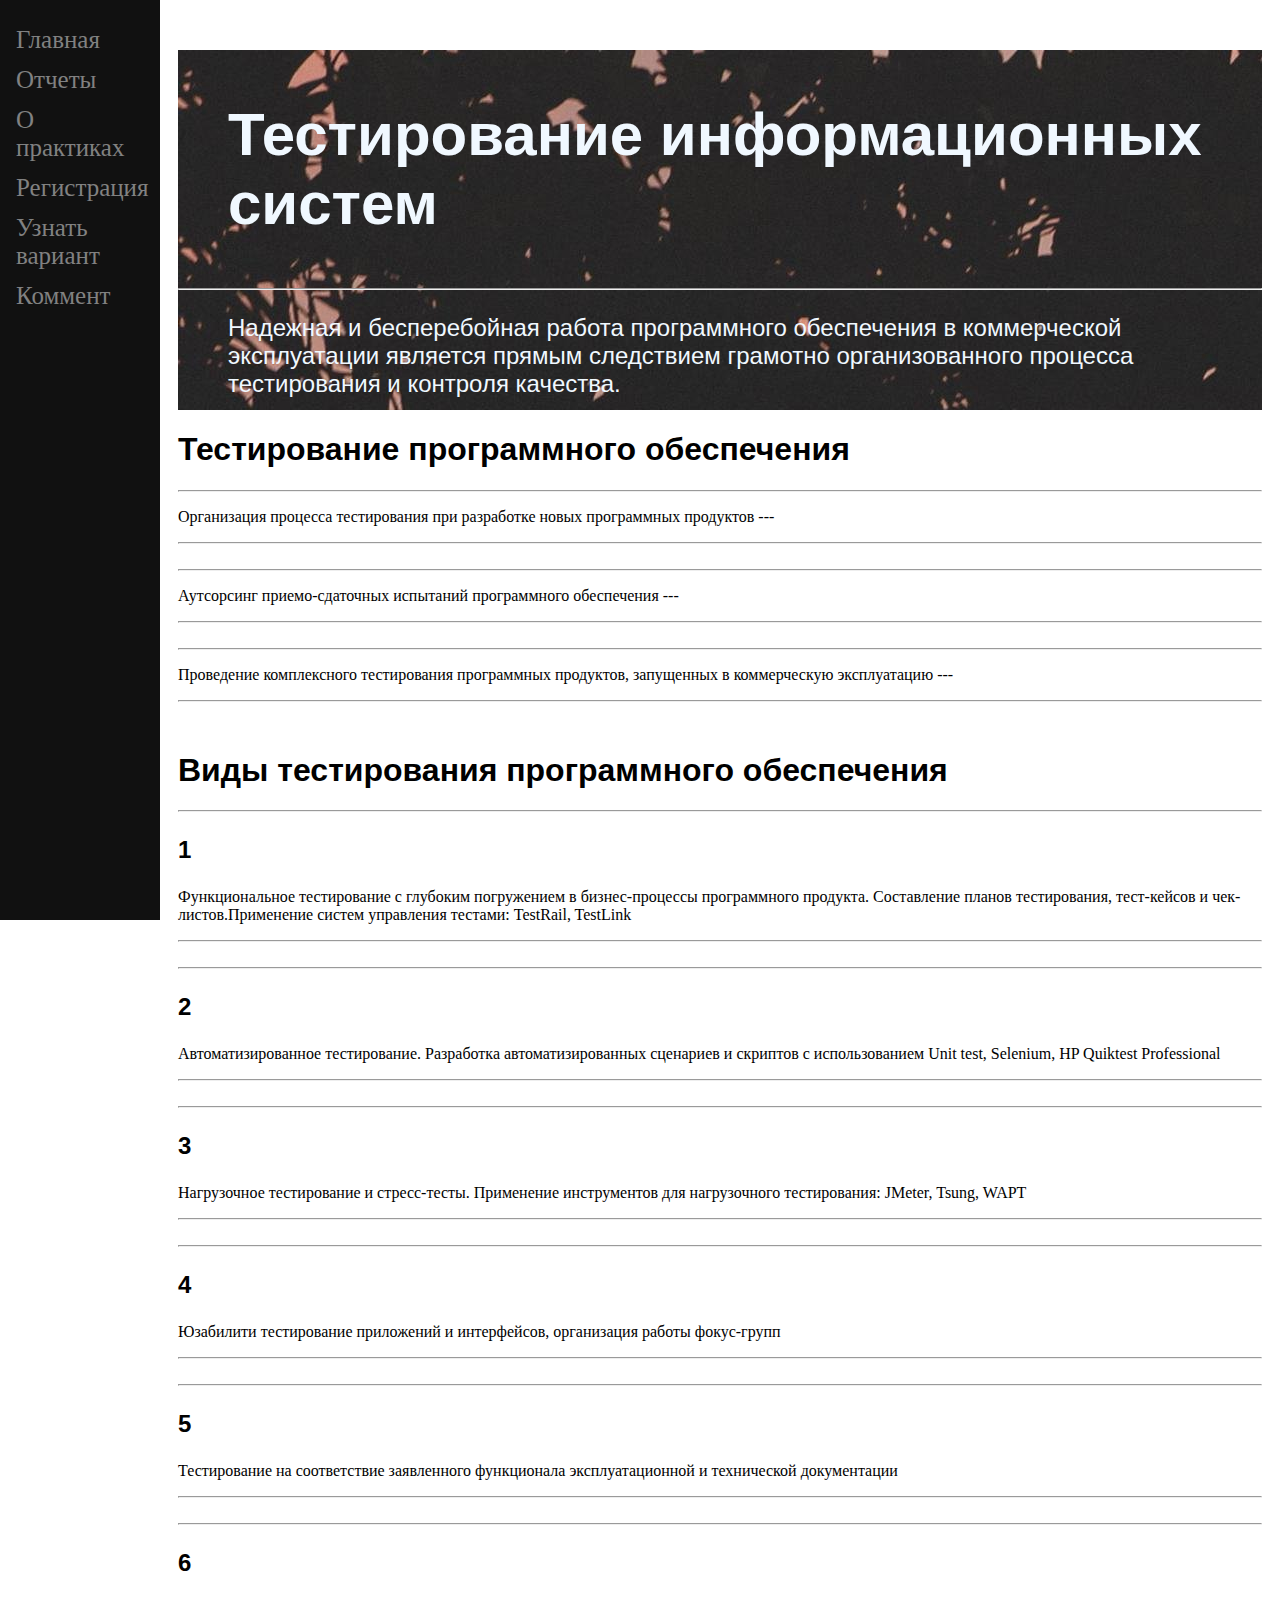
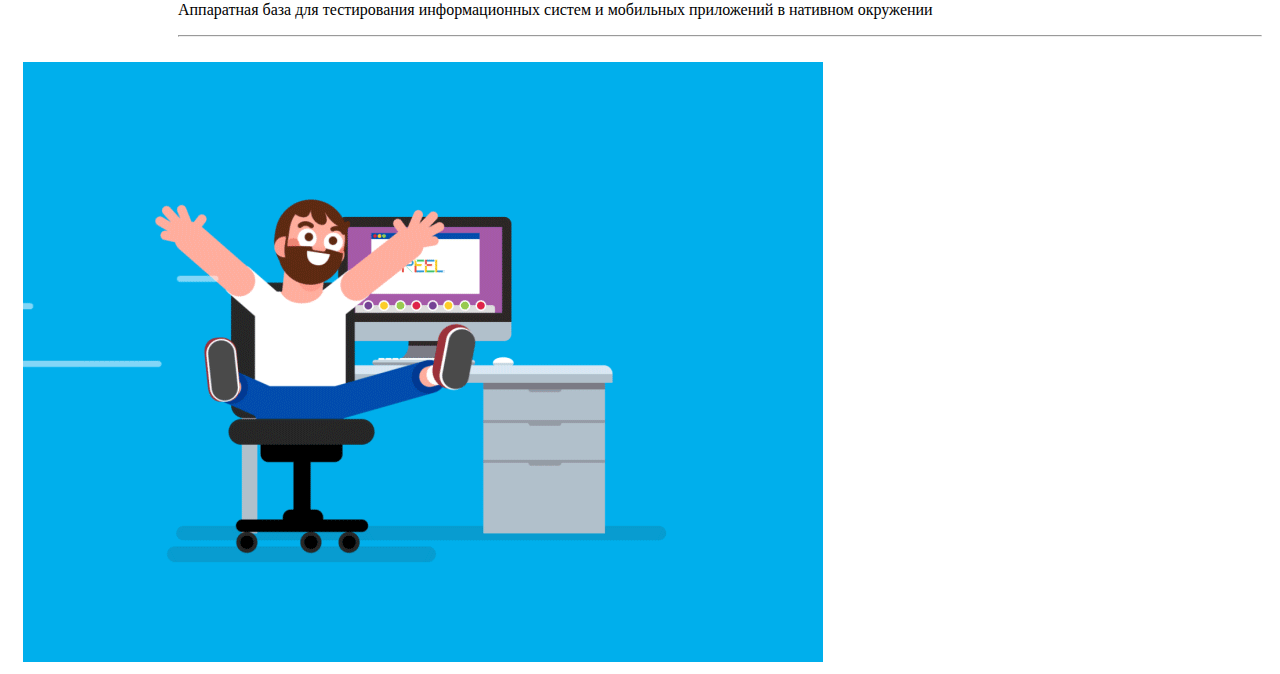
<file: практическая 9/index.html>
<!DOCTYPE html>
<html lang="en">
<head>
    <meta charset="UTF-8">
    <meta http-equiv="X-UA-Compatible" content="IE=edge">
    <meta name="viewport" content="width=device-width, initial-scale=1.0">
    <title>Тестирование ИС</title>
    <link rel="stylesheet" href="./css/main.css">
</head>
<body>
    <!-- боковое меню -->
    <div class="sidenav">
        <a href="#about">Главная</a>
        <a href="./page/word.html">Отчеты</a>
        <a href="./page/practick.html">О практиках</a>
        <a href="./page/regost.html">Регистрация</a>
        <a href="./page/variant.html">Узнать вариант</a>
        <a href="./page/comment.html">Коммент</a>
      </div>

      <div class="main">

      <div class="fon-header">
        <h2 class="text-fon">Тестирование информационных систем</h2>
        <hr>
        <p class="p-fon">Надежная и бесперебойная работа программного обеспечения в коммерческой эксплуатации является прямым следствием грамотно организованного процесса тестирования и контроля качества.</p>
      </div>

      <div class="text">
        <h1 class="text-p">Тестирование программного обеспечения</h1>
        <div class="block">
            <hr class="hr">
            <p class="block-text">Организация процесса тестирования при разработке новых программных продуктов ---</p>
            <hr class="hr">
        </div>
        <div class="block">
            <hr class="hr">
            <p class="block-text">Аутсорсинг приемо-сдаточных испытаний программного обеспечения ---</p>
            <hr class="hr">
        </div>
        <div class="block">
            <hr class="hr">
            <p class="block-text">Проведение комплексного тестирования программных продуктов, запущенных в коммерческую эксплуатацию ---</p>
            <hr class="hr">
        </div>
      </div>

      <div class="text-2">
        <h1 class="text-p">Виды тестирования программного обеспечения</h1>
        <div class="block">
            <hr class="hr">
            <p class="num"><b>1</b></p>
            <p class="block-text">Функциональное тестирование с глубоким погружением в бизнес-процессы программного продукта. Составление планов тестирования, тест-кейсов и чек-листов.Применение систем управления тестами: TestRail, TestLink</p>
            <hr class="hr">
        </div>
        <div class="block">
            <hr class="hr">
            <p class="num"><b>2</b></p>
            <p class="block-text">Автоматизированное тестирование. Разработка автоматизированных сценариев и скриптов с использованием Unit test, Selenium, HP Quiktest Professional</p>
            <hr class="hr">
        </div>
        <div class="block">
            <hr class="hr">
            <p class="num"><b>3</b></p>
            <p class="block-text">Нагрузочное тестирование и стресс-тесты. Применение инструментов для нагрузочного тестирования: JMeter, Tsung, WAPT</p>
            <hr class="hr">
        </div>
        <div class="block">
            <hr class="hr">
            <p class="num"><b>4</b></p>
            <p class="block-text">Юзабилити тестирование приложений и интерфейсов, организация работы фокус-групп</p>
            <hr class="hr">
        </div>
        <div class="block">
            <hr class="hr">
            <p class="num"><b>5</b></p>
            <p class="block-text">Тестирование на соответствие заявленного функционала эксплуатационной и технической документации</p>
            <hr class="hr">
        </div>
        <div class="block">
            <hr class="hr">
            <p class="num"><b>6</b></p>
            <p class="block-text">Аппаратная база для тестирования информационных систем и мобильных приложений в нативном окружении</p>
            <hr class="hr">
        </div>
      </div>
      </div>

      <img class="img-1" src="./img/orig.gif">
</body>
</html>
</file>
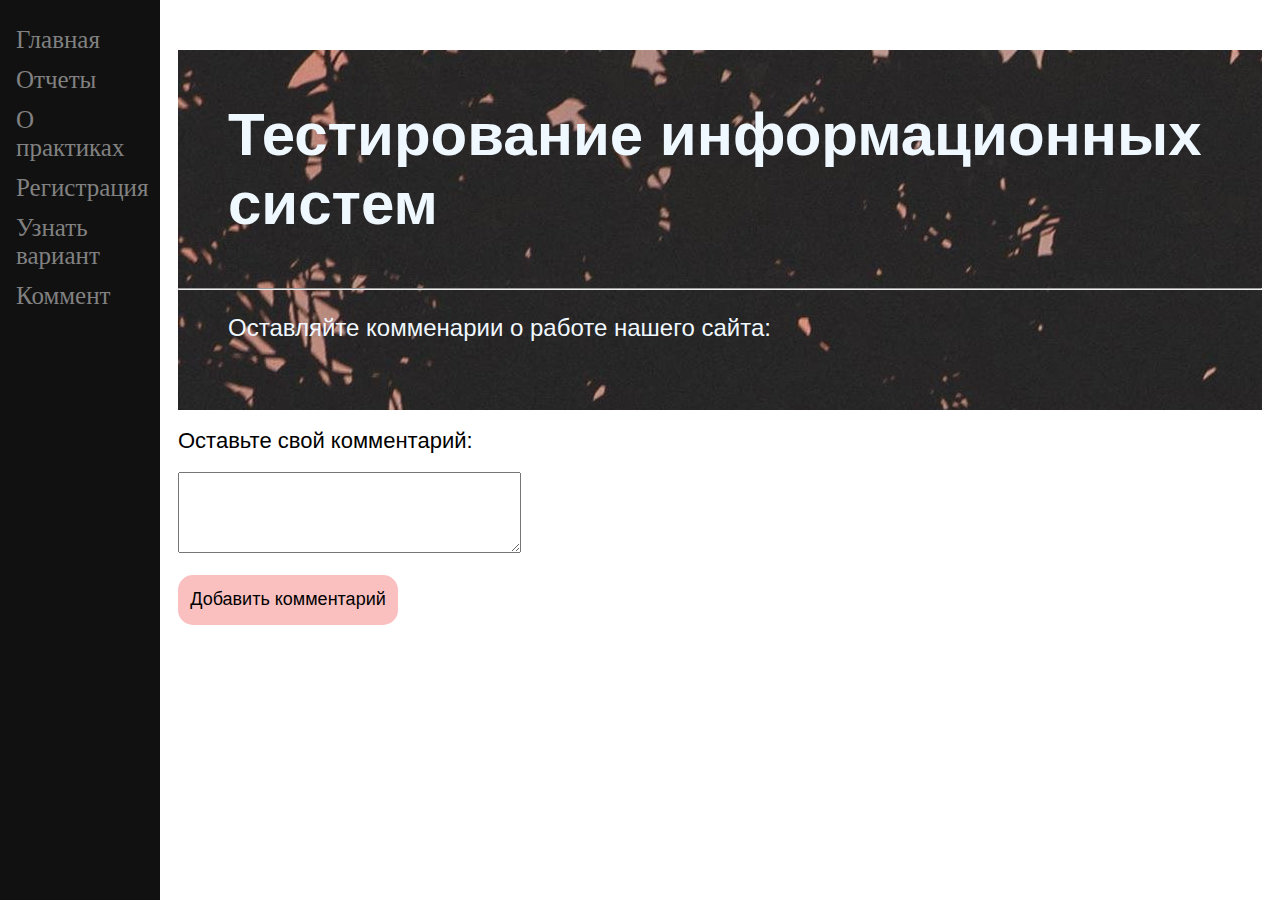
<file: практическая 9/page/comment.html>
<!DOCTYPE html>
<html lang="en">
<head>
    <meta charset="UTF-8">
    <meta http-equiv="X-UA-Compatible" content="IE=edge">
    <meta name="viewport" content="width=device-width, initial-scale=1.0">
    <title>Word - отчеты</title>
    <link rel="stylesheet" href="../css/main.css">
</head>
<body>
    <div class="sidenav">
        <a href="../index.html">Главная</a>
        <a href="./word.html">Отчеты</a>
        <a href="./practick.html">О практиках</a>
        <a href="./regost.html">Регистрация</a>
        <a href="./variant.html">Узнать вариант</a>
        <a href="./variant.html">Коммент</a>
      </div>

    <div class="main">
        <div class="fon-header">
            <h2 class="text-fon">Тестирование информационных систем</h2>
            <hr>
            <p class="p-fon">Оставляйте комменарии о работе нашего сайта:</p>
        </div>
        <br>
        <form>
             <label class="comment-lab">Оставьте свой комментарий:</label><br><br>
             <textarea rows="5" cols="40" id="txt"></textarea><br><br>
             <input class="input" type="button" value="Добавить комментарий" id="add" />
        </form>          
    <div id="komments"></div>
            
    
    </div>
    <script src="../main.js"></script>
</body>
</html>
</file>
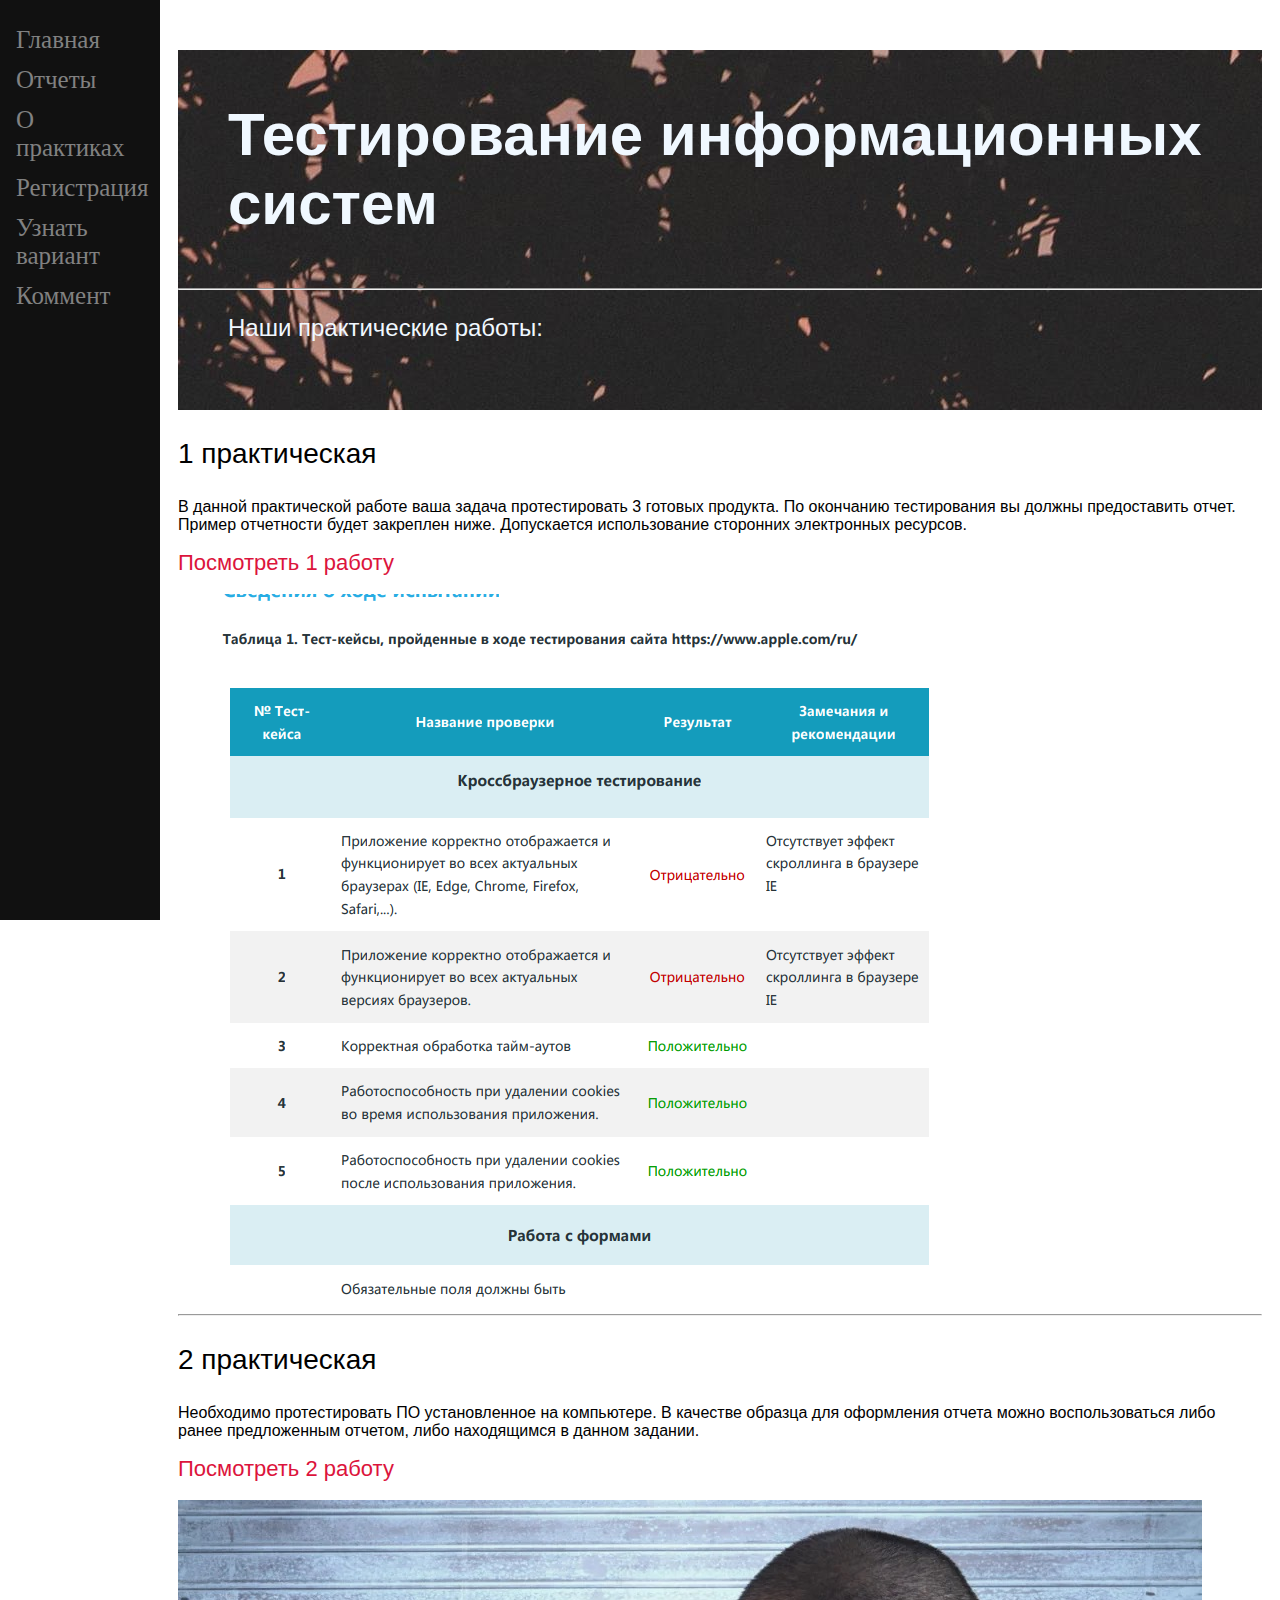
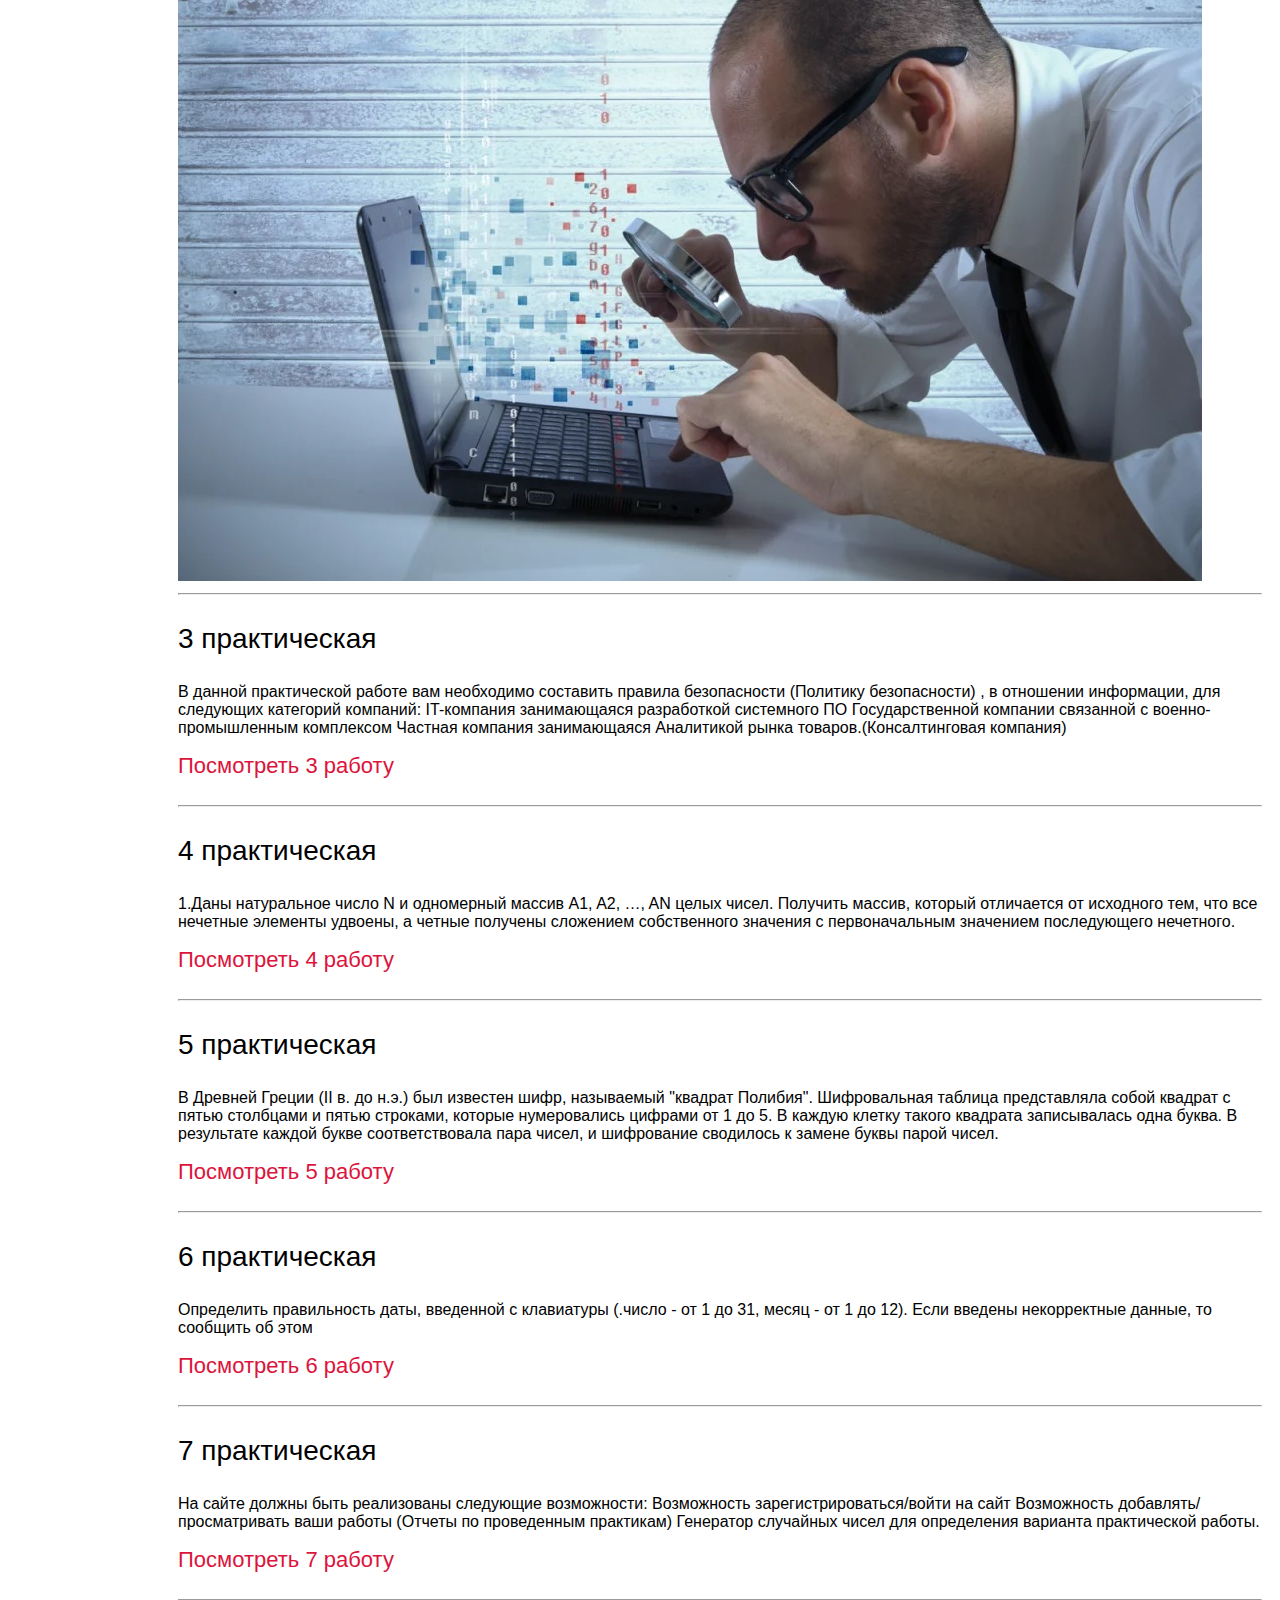
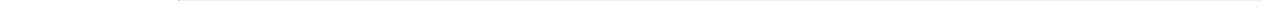
<file: практическая 9/page/practick.html>
<!DOCTYPE html>
<html lang="en">
<head>
    <meta charset="UTF-8">
    <meta http-equiv="X-UA-Compatible" content="IE=edge">
    <meta name="viewport" content="width=device-width, initial-scale=1.0">
    <title>Word - отчеты</title>
    <link rel="stylesheet" href="../css/main.css">
</head>
<body>
    <div class="sidenav">
        <a href="../index.html">Главная</a>
        <a href="./word.html">Отчеты</a>
        <a href="./practick.html">О практиках</a>
        <a href="./regost.html">Регистрация</a>
        <a href="./variant.html">Узнать вариант</a>
        <a href="./comment.html">Коммент</a>
      </div>

    <div class="main">
      <div class="fon-header">
        <h2 class="text-fon">Тестирование информационных систем</h2>
        <hr>
        <p class="p-fon">Наши практические работы:</p>
      </div>

      <div>
        <p class="zag-1">1 практическая</p>
        <p class="text-1">В данной практической работе ваша задача протестировать 3 готовых продукта. По окончанию тестирования вы должны предоставить отчет. Пример отчетности будет закреплен ниже. Допускается использование сторонних электронных ресурсов.</p>
        <a class="a" href="https://is.suvc.ru/mod/assign/view.php?id=222959">Посмотреть 1 работу</a><br><br>
        <img src="../img/Снимок1.PNG">
        <hr>
      </div>
      <div>
        <p class="zag-1">2 практическая</p>
        <p class="text-1">Необходимо протестировать ПО установленное на компьютере. В качестве образца для оформления отчета можно воспользоваться либо ранее предложенным отчетом, либо находящимся в данном задании.</p>
        <a class="a" href="https://is.suvc.ru/mod/assign/view.php?id=223099&forceview=1">Посмотреть 2 работу</a><br><br>
        <img src="../img/QRBxaP2tk7g.jpg">
        <hr>
      </div>
      <div>
        <p class="zag-1">3 практическая</p>
        <p class="text-1">В данной практической работе вам необходимо составить правила безопасности (Политику безопасности) , в отношении информации, для следующих категорий компаний:
            IT-компания занимающаяся разработкой системного ПО
            Государственной компании связанной с военно-промышленным комплексом
            Частная компания занимающаяся Аналитикой рынка товаров.(Консалтинговая компания)</p>
            <a class="a" href="https://is.suvc.ru/mod/assign/view.php?id=224022&forceview=1">Посмотреть 3 работу</a><br><br>
        <hr>
      </div>
      <div>
        <p class="zag-1">4 практическая</p>
        <p class="text-1">1.Даны натуральное число N и одномерный массив A1, A2, …, AN целых чисел. Получить массив, который отличается от исходного тем, что все нечетные элементы удвоены, а четные получены сложением собственного значения с первоначальным значением последующего нечетного.</p>
        <a class="a" href="https://is.suvc.ru/mod/assign/view.php?id=224162&forceview=1">Посмотреть 4 работу</a><br><br>
        <hr>
      </div>
      <div>
        <p class="zag-1">5 практическая</p>
        <p class="text-1">В Древней Греции (II в. до н.э.) был известен шифр, называемый "квадрат Полибия". Шифровальная таблица представляла собой квадрат с пятью столбцами и пятью строками, которые нумеровались цифрами от 1 до 5. В каждую клетку такого квадрата записывалась одна буква. В результате каждой букве соответствовала пара чисел, и шифрование сводилось к замене буквы парой чисел. </p>
        <a class="a" href="https://is.suvc.ru/mod/assign/view.php?id=224163&forceview=1">Посмотреть 5 работу</a><br><br>
        <hr>
      </div>
      <div>
        <p class="zag-1">6 практическая</p>
        <p class="text-1">Определить правильность даты, введенной с клавиатуры (.число - от 1 до 31,
            месяц - от 1 до 12). Если введены некорректные данные, то сообщить об этом</p>
            <a class="a" href="https://is.suvc.ru/mod/assign/view.php?id=224196&forceview=1">Посмотреть 6 работу</a><br><br>
        <hr>
      </div>
      <div>
        <p class="zag-1">7 практическая</p>
        <p class="text-1">На сайте должны быть реализованы следующие возможности:

            Возможность зарегистрироваться/войти на сайт
            Возможность добавлять/просматривать ваши работы (Отчеты по проведенным практикам)
            Генератор случайных чисел для определения варианта практической работы.</p>
            <a class="a" href="https://is.suvc.ru/mod/assign/view.php?id=224222&forceview=1">Посмотреть 7 работу</a><br><br>
        <hr>
      </div>
    
    </div>
    <script src="../script.js"></script>
</body>
</html>
</file>
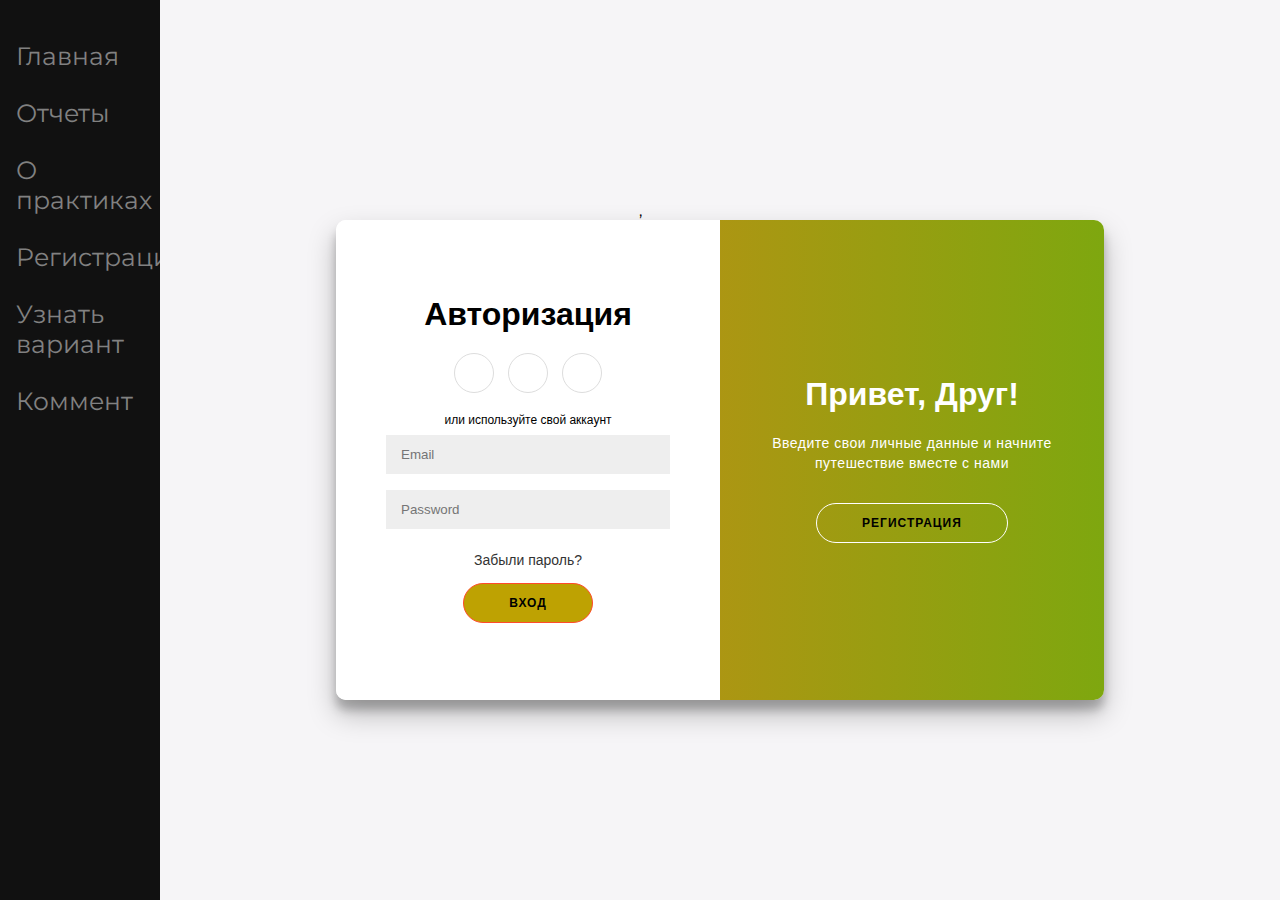
<file: практическая 9/page/regost.html>
<!DOCTYPE html>
<html lang="en">
<head>
    <meta charset="UTF-8">
    <meta http-equiv="X-UA-Compatible" content="IE=edge">
    <meta name="viewport" content="width=device-width, initial-scale=1.0">
    <title>Word - отчеты</title>
    <link rel="stylesheet" href="../css/main.css">
    ,<link rel="stylesheet" href="../css/main-reg.css">
</head>
<body>
    <div class="sidenav">
        <a href="../index.html">Главная</a>
        <a href="./word.html">Отчеты</a>
        <a href="./practick.html">О практиках</a>
        <a href="#clients">Регистрация</a>
        <a href="./variant.html">Узнать вариант</a>
        <a href="./comment.html">Коммент</a>
      </div>

      <div class="main">
  
        <div class="container" id="container">
            <div class="form-container sign-up-container">
                <form action="#">
                    <h1>Регистрация</h1>
                    <div class="social-container">
                        <a href="#" class="social"><i class="fab fa-facebook-f"></i></a>
                        <a href="#" class="social"><i class="fab fa-google-plus-g"></i></a>
                        <a href="#" class="social"><i class="fab fa-linkedin-in"></i></a>
                    </div>
                    <span>или используйте свой E-mail для регистрации</span>
                    <input type="text" placeholder="Name" />
                    <input type="email" placeholder="Email" />
                    <input type="password" placeholder="Password" />
                    <button>Зарегистрироваться</button>
                </form>
            </div>
            <div class="form-container sign-in-container">
                <form action="#">
                    <h1>Авторизация</h1>
                    <div class="social-container">
                        <a href="#" class="social"><i class="fab fa-facebook-f"></i></a>
                        <a href="#" class="social"><i class="fab fa-google-plus-g"></i></a>
                        <a href="#" class="social"><i class="fab fa-linkedin-in"></i></a>
                    </div>
                    <span>или используйте свой аккаунт</span>
                    <input type="email" placeholder="Email" />
                    <input type="password" placeholder="Password" />
                    <a href="#">Забыли пароль?</a>
                    <button>Вход</button>
                </form>
            </div>
            <div class="overlay-container">
                <div class="overlay">
                    <div class="overlay-panel overlay-left">
                        <h1>Добро пожаловать!</h1>
                        <p>Чтобы оставаться на связи с нами, пожалуйста, войдите в систему с вашей личной информацией</p>
                        <button class="ghost" id="signIn">Авторизация</button>
                    </div>
                    <div class="overlay-panel overlay-right">
                        <h1>Привет, Друг!</h1>
                        <p>Введите свои личные данные и начните путешествие вместе с нами</p>
                        <button class="ghost" id="signUp">Регистрация</button>
                    </div>
                </div>
            </div>
        </div>
      </div>
      <script src="../script.js"></script>
</body>
</html>
</file>
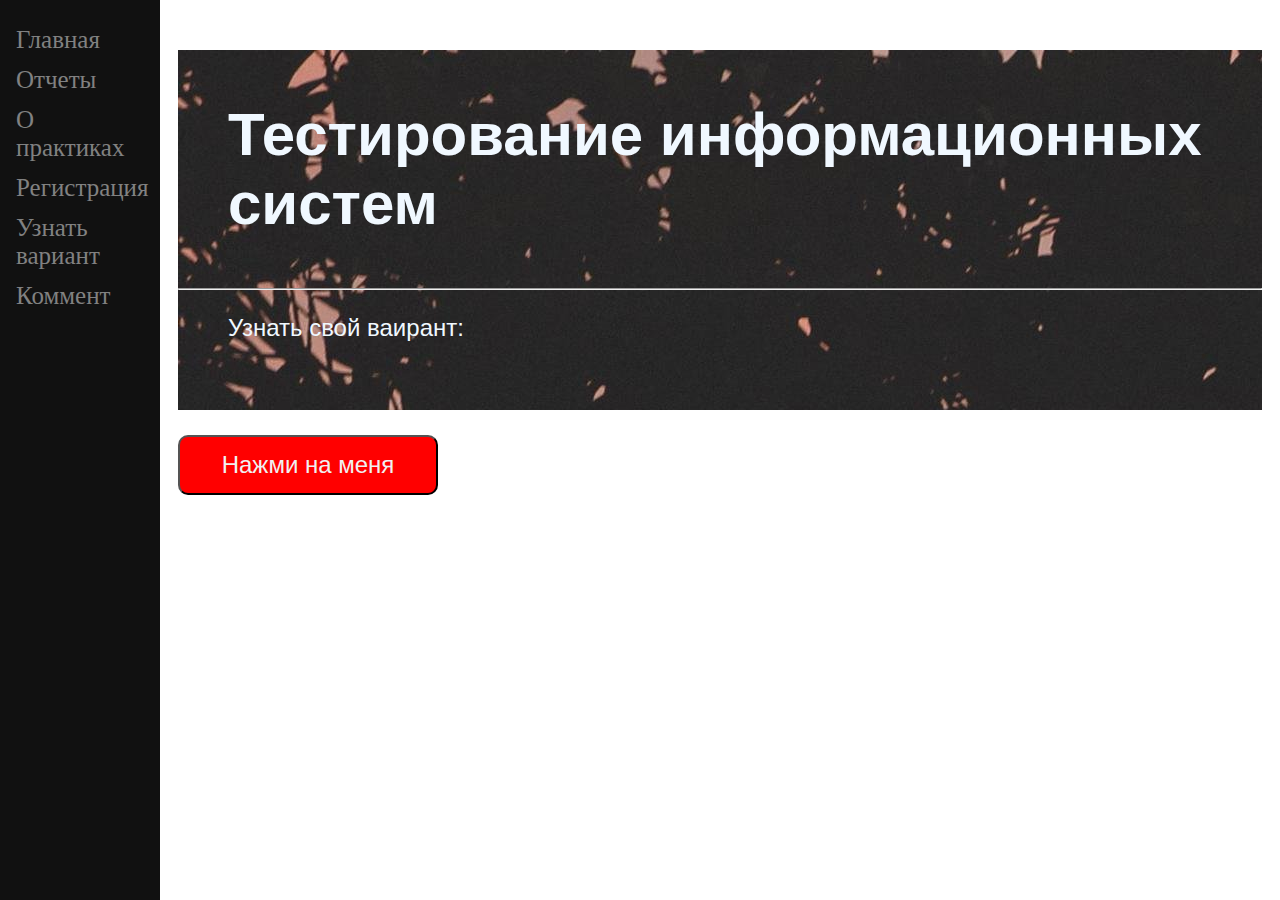
<file: практическая 9/page/variant.html>
<!DOCTYPE html>
<html lang="en">
<head>
    <meta charset="UTF-8">
    <meta http-equiv="X-UA-Compatible" content="IE=edge">
    <meta name="viewport" content="width=device-width, initial-scale=1.0">
    <title>Word - отчеты</title>
    <link rel="stylesheet" href="../css/main.css">
</head>
<body>
    <div class="sidenav">
        <a href="../index.html">Главная</a>
        <a href="./word.html">Отчеты</a>
        <a href="./practick.html">О практиках</a>
        <a href="./regost.html">Регистрация</a>
        <a href="#contact">Узнать вариант</a>
        <a href="./comment.html">Коммент</a>
      </div>

    <div class="main">
      <div class="fon-header">
        <h2 class="text-fon">Тестирование информационных систем</h2>
        <hr>
        <p class="p-fon">Узнать свой ваирант:</p>
      </div>

    <button class="btn-1" onclick="document.getElementById('demo').innerHTML = Math.floor(Math.random() * 24)">Нажми на меня</button>
    <p class="mew" id="demo"></p>
    </div>

    <script src="../script.js"></script>
</body>
</html>
</file>
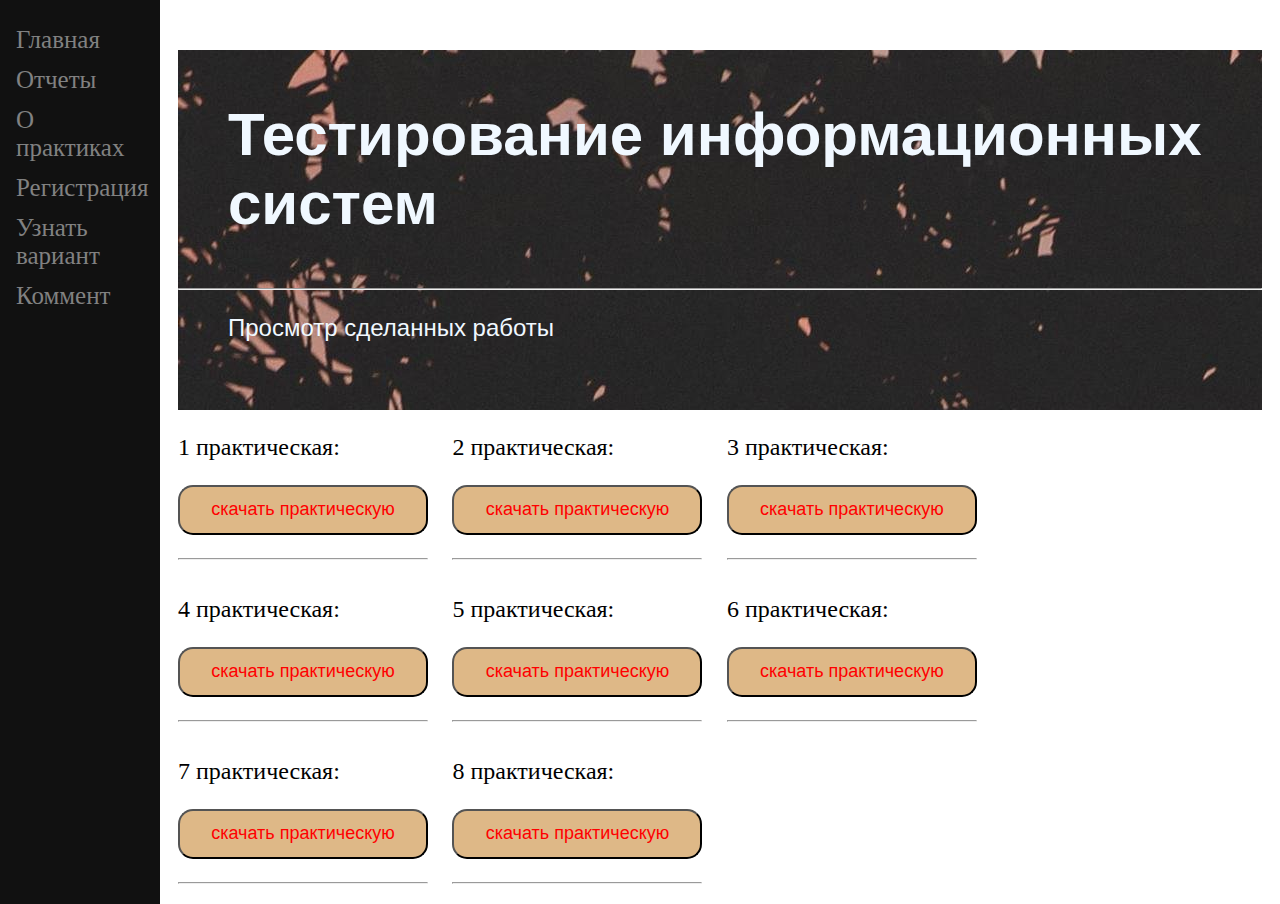
<file: практическая 9/page/word.html>
<!DOCTYPE html>
<html lang="en">
<head>
    <meta charset="UTF-8">
    <meta http-equiv="X-UA-Compatible" content="IE=edge">
    <meta name="viewport" content="width=device-width, initial-scale=1.0">
    <title>Word - отчеты</title>
    <link rel="stylesheet" href="../css/main.css">
</head>
<body>
    <div class="sidenav">
        <a href="../index.html">Главная</a>
        <a href="#services">Отчеты</a>
        <a href="./practick.html">О практиках</a>
        <a href="./regost.html">Регистрация</a>
        <a href="./variant.html">Узнать вариант</a>
        <a href="./comment.html">Коммент</a>
      </div>

      <div class="main">

        <div class="fon-header">
          <h2 class="text-fon">Тестирование информационных систем</h2>
          <hr>
          <p class="p-fon">Просмотр сделанных работы</p>
        </div>


        <div class="word">
            <p class="word-num">1 практическая:</p>
            <a href="../word/отчет по сайту Читай город.docx" download><button type="submit" class="btn">скачать практическую</button></a>
            <hr>
        </div>
        <div class="word">
            <p class="word-num">2 практическая:</p>
            <a href="../word/2 практическая.docx" download><button type="submit" class="btn">скачать практическую</button></a>
            <hr>
        </div>
        <div class="word">
          <p class="word-num">3 практическая:</p>
          <a href="../word/3 практическая.docx" download><button type="submit" class="btn">скачать практическую</button></a>
          <hr>
      </div>
      <div class="word">
        <p class="word-num">4 практическая:</p>
        <a href="../word/отчет по практической работе 4 (Мисник Е.А).docx" download><button type="submit" class="btn">скачать практическую</button></a>
        <hr>
    </div>
    <div class="word">
      <p class="word-num">5 практическая:</p>
      <a href="../word/5 практическая.docx" download><button type="submit" class="btn">скачать практическую</button></a>
      <hr>
  </div>
  <div class="word">
    <p class="word-num">6 практическая:</p>
    <a href="../word/отчет практическая 6.docx" download><button type="submit" class="btn">скачать практическую</button></a>
    <hr>
  </div>
  <div class="word">
    <p class="word-num">7 практическая:</p>
    <a href="../word/отчет 7 практическая.docx" download><button type="submit" class="btn">скачать практическую</button></a>
    <hr>
  </div>
  <div class="word">
    <p class="word-num">8 практическая:</p>
    <a href="../word/8 практическая Мисник.docx" download><button type="submit" class="btn">скачать практическую</button></a>
    <hr>
  </div>

    </div>
</body>
</html>
</file>
<file: практическая 9/css/main.css>
.sidenav {
    height: 100%;
    width: 160px;
    position: fixed;
    z-index: 1;
    top: 0;
    left: 0;
    background-color: #111;
    overflow-x: hidden;
    padding-top: 20px;
}

.sidenav a {
    padding: 6px 15px 6px 16px;
    text-decoration: none;
    font-size: 25px;
    color: #818181;
    display: block;
}

.sidenav a:hover {
    color: #f1f1f1;
}

.main {
    margin-left: 160px; 
    padding: 0px 10px;
    font-family: Arial, Helvetica, sans-serif;
}

@media screen and (max-height: 450px) {
    .sidenav {padding-top: 15px;}
    .sidenav a {font-size: 18px;}
}

.fon-header {
    background-image: url(../page/fon.jpg);
    width: auto;
    height: 40vh;
}

.text-fon {
    color: aliceblue;
    padding-left: 50px;
    padding-top: 50px;
    font-size: 60px;
}

.p-fon {
    color: aliceblue;
    padding-left: 50px;
    font-size: 24px;
}

.block {
    margin-bottom: 25px;
}

.hr {
    color: brown;
}

.block-text {
    font-family: Cambria, Cochin, Georgia, Times, 'Times New Roman', serif;
}

.num {
    font-size: 24px;
}

.text-2 {
    margin-top: 50px;
}

.word-num {
    font-family: Cambria, Cochin, Georgia, Times, 'Times New Roman', serif;
    font-size: 24px;
}

.btn {
    width: 250px;
    height: 50px;
    border-radius: 15px;
    border-color: none;
    margin-bottom: 15px;
    background-color: burlywood;
    color: rgb(255, 0, 0);
    font-size: 18px;
}

.btn:hover {
    width: 260px;
    height: 60px;
    border-radius: 10px;
    margin-bottom: 15px;
    background-color: rgb(190, 152, 101);
    transition: 0.6s;
}

.word {
    display: inline-block;
    width: 250px;
    margin-right: 20px;
}

.btn-1 {
    width: 260px;
    height: 60px;
    border-radius: 10px;
    margin-bottom: 15px;
    background-color: rgb(255, 0, 0);
    transition: 0.6s;
    color: #f1f1f1;
    font-size: 24px;
    margin-top: 25px;
}

.btn-1:hover {
    width: 260px;
    height: 60px;
    border-radius: 10px;
    margin-bottom: 15px;
    background-color: rgb(151, 0, 0);
    transition: 0.6s;
    color: #f1f1f1;
    font-size: 24px;
}

.mew {
    font-size: 32px;
    font-family: Arial, Helvetica, sans-serif;
}

.zag-1 {
    font-size: 28px;
    font-family: 'Franklin Gothic Medium', 'Arial Narrow', Arial, sans-serif;
}

.a {
    text-decoration: none;
    color: crimson;
    font-size: 22px;
    font-family: 'Franklin Gothic Medium', 'Arial Narrow', Arial, sans-serif;
}

.a:hover {
    color: rgb(143, 2, 30);
}

.comment-lab {
    font-size: 22px;
    font-family: 'Franklin Gothic Medium', 'Arial Narrow', Arial, sans-serif;
}

.input {
    border-radius: 15px;
    border: none;
    width: 220px;
    height: 50px;
    background-color: rgb(250, 192, 192);
    font-size: 18px;
}

.input:hover {
    background-color: brown;
    color: aliceblue;
}

.img-1 {
    padding-left: 15px;
}
</file>
<file: практическая 9/css/main-reg.css>
@import url('https://fonts.googleapis.com/css?family=Montserrat:400,800');

* {
    box-sizing: border-box;
}

body {
    font-family: 'Montserrat', sans-serif;
    background: #f6f5f7;
    display: flex;
    flex-direction: column;
    justify-content: center;
    align-items: center;
    height: 100vh;
    margin: -0px 0 0px;
		margin-top: 0px;
}

h1 {
    font-weight: bold;
    margin: 0;
}

p {
    font-size: 14px;
    font-weight: 100;
    line-height: 20px;
    letter-spacing: .5px;
    margin: 20px 0 30px;
}

span {
    font-size: 12px;
}

a {
    color: #333;
    font-size: 14px;
    text-decoration: none;
    margin: 15px 0;
}

.container {
    background: #fff;
    border-radius: 10px;
    box-shadow: 0 14px 28px rgba(0, 0, 0, .25), 0 10px 10px rgba(0, 0, 0, .22);
    position: relative;
    overflow: hidden;
    width: 768px;
    max-width: 100%;
    min-height: 480px;
}

.form-container form {
    background: #fff;
    display: flex;
    flex-direction: column;
    padding:  0 50px;
    height: 100%;
    justify-content: center;
    align-items: center;
    text-align: center;
}

.social-container {
    margin: 20px 0;
}

.social-container a {
    border: 1px solid #ddd;
    border-radius: 50%;
    display: inline-flex;
    justify-content: center;
    align-items: center;
    margin: 0 5px;
    height: 40px;
    width: 40px;
}

.form-container input {
    background: #eee;
    border: none;
    padding: 12px 15px;
    margin: 8px 0;
    width: 100%;
}

button {
    border-radius: 20px;
    border: 1px solid #ff4b2b;
    background: #bea202;
    color: #000000;
    font-size: 12px;
    font-weight: bold;
    padding: 12px 45px;
    letter-spacing: 1px;
    text-transform: uppercase;
    transition: transform 80ms ease-in;
}

button:active {
    transform: scale(.95);
}

button:focus {
    outline: none;
}

button.ghost {
    background: transparent;
    border-color: #fff;
}

.form-container {
    position: absolute;
    top: 0;
    height: 100%;
    transition: all .6s ease-in-out;
}

.sign-in-container {
    left: 0;
    width: 50%;
    z-index: 2;
}

.sign-up-container {
    left: 0;
    width: 50%;
    z-index: 1;
    opacity: 0;
}

.overlay-container {
    position: absolute;
    top: 0;
    left: 50%;
    width: 50%;
    height: 100%;
    overflow: hidden;
    transition: transform .6s ease-in-out;
    z-index: 100;
}

.overlay {
    background: #0bb305;
    background: linear-gradient(to right, #da8516, #7ea70f) no-repeat 0 0 / cover;
    color: #fff;
    position: relative;
    left: -100%;
    height: 100%;
    width: 200%;
    transform: translateY(0);
    transition: transform .6s ease-in-out;
}

.overlay-panel {
    position: absolute;
    top: 0;
    display: flex;
    flex-direction: column;
    justify-content: center;
    align-items: center;
    padding: 0 40px;
    height: 100%;
    width: 50%;
    text-align: center;
    transform: translateY(0);
    transition: transform .6s ease-in-out;
}

.overlay-right {
    right: 0;
    transform: translateY(0);
}

.overlay-left {
    transform: translateY(-20%);
}

/* Move signin to right */
.container.right-panel-active .sign-in-container {
    transform: translateY(100%);
}

/* Move overlay to left */
.container.right-panel-active .overlay-container {
    transform: translateX(-100%);
}

/* Bring signup over signin */
.container.right-panel-active .sign-up-container {
    transform: translateX(100%);
    opacity: 1;
    z-index: 5;
}

/* Move overlay back to right */
.container.right-panel-active .overlay {
    transform: translateX(50%);
}

/* Bring back the text to center */
.container.right-panel-active .overlay-left {
    transform: translateY(0);
}

/* Same effect for right */
.container.right-panel-active .overlay-right {
    transform: translateY(20%);
}

.footer {
	margin-top: 25px;
	text-align: center;
}


.icons {
	display: flex;
	width: 30px;
	height: 30px;
	letter-spacing: 15px;
	align-items: center;
}
</file>
